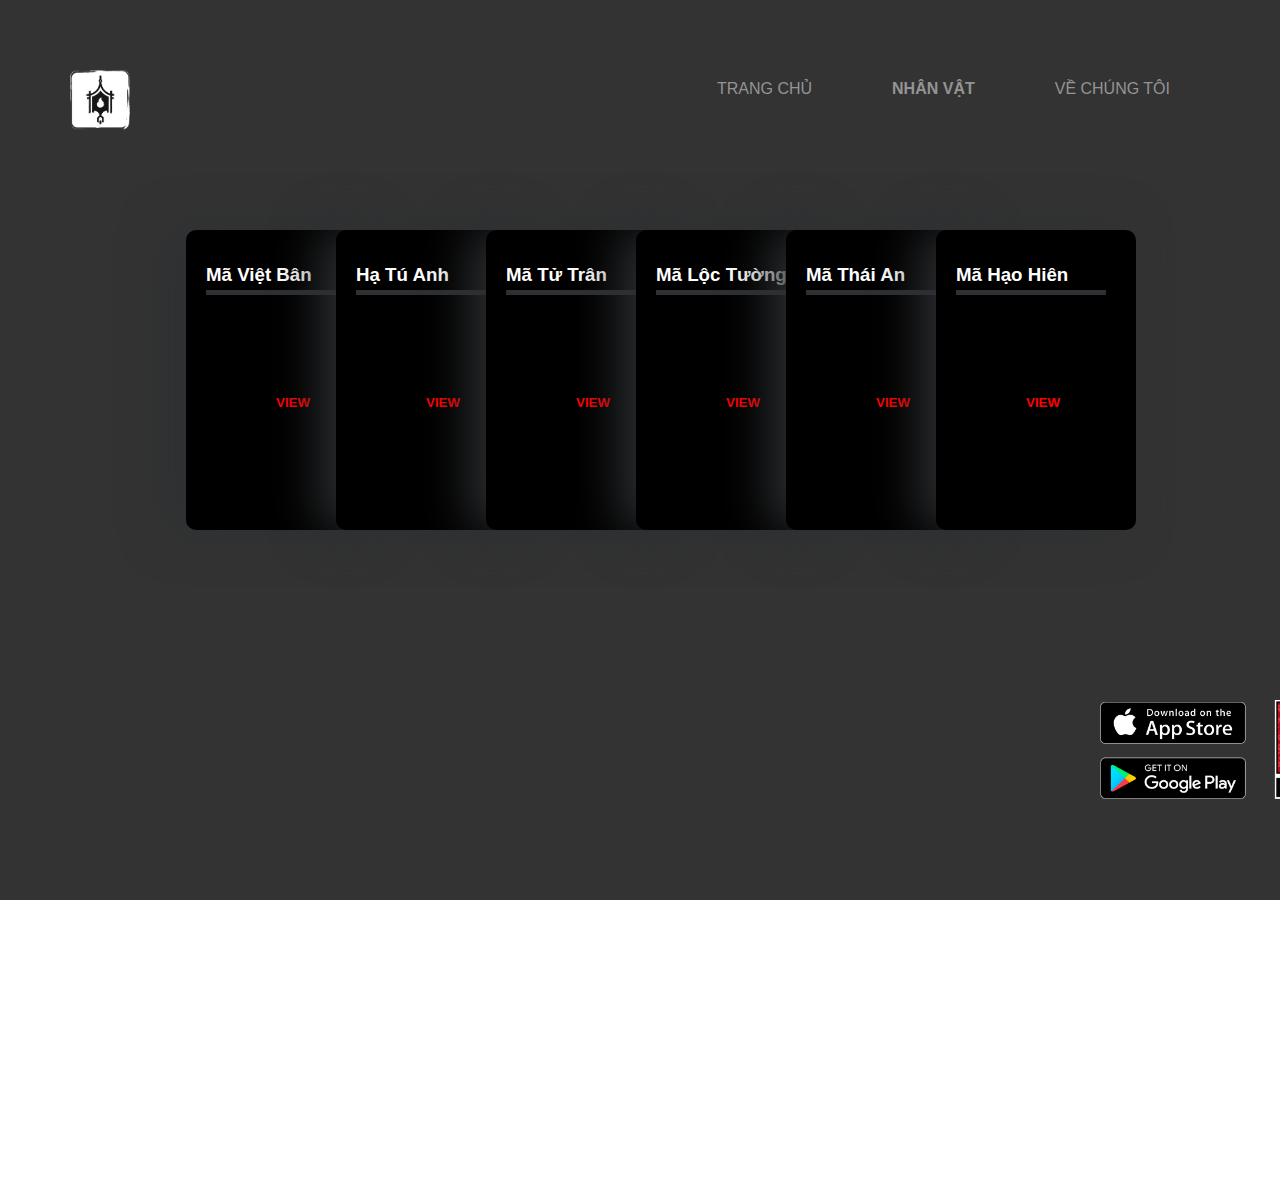
<file: character.html>
<!doctype html>
<html>
<head>
<meta charset="utf-8">
<title>nhanvat</title>
<link rel="stylesheet" href="css/css character.css">
<link rel="stylesheet" href="css/all.min.css">
<link rel="stylesheet" href="css/style.css">
<link rel="stylesheet" href="css/thu-vien-css.css">

</head>
		 <section class="new">

<header>
  <div class="container d-flex justify-between">
    <div class="logo"><a href="index.html"><img src="image/Asset 5@2x.png" alt="" class="logo-image"></a></div>
    <div class="menu">
      <ul>
        <li><a href="index.html" >TRANG CHỦ</a></li>
        <li><a href="character.html" style="font-weight: bold;">NHÂN VẬT</a> </li>
        <li><a href="vechungtoi.html" >VỀ CHÚNG TÔI</a></li>
      </ul>
    </div>
  </div>
</header>
	<main>
 
    <div class="contain">
        <div class="card">
          <h3 class="title">Mã Việt Bân</h3>
          <div class="bar">
            <div class="emptybar"></div>
            <div class="filledbar"></div>
			 <div class="noidung2"><button class="button"><span>VIEW</span></button></div>
			  <div class="noidung-container"><div class="noidung">
			  <p>Lãnh đạo gia tộc với hai mặt trái ngược <br><br> Với tính cách nghiêm khắc và những yêu cầu cao đối với con cái, ông được coi là một minh chứng về sự phức tạp của con người, khi những phẩm chất tốt đẹp như nghiêm khắc, trách nhiệm lại khiến cho gia đình lâm vào bi kịch tột cùng. </p>
			  
			<div class="image">
        <img src="image/Char-Dad.png" alt="" style="image-size">
      </div></div></div>
          </div> </div>
     
		
		
 <div class="card">
          <h3 class="title">Hạ Tú Anh</h3>
          <div class="bar">
            <div class="emptybar"></div>
            <div class="filledbar"></div>
			 <div class="noidung2"><button class="button"><span>VIEW</span></button></div>
			  <div class="noidung-container"><div class="noidung">
			  <p>Người phụ nữ hạnh phúc của gia đình khiến người khác phải hoài nghi <br><br> Dưới ngôi nhà ấy, trong khi bà liên tục đắm chìm trong những thú vui và sự hưởng thụ bề ngoài, bà lãng quên bỏ bê việc chăm sóc gia đình của mình. Trách nhiệm của ngưởi mẹ sẽ ở đâu? </p>
			  
			<div class="image">
        <img src="image/Char-Mom.png" alt="" style="image-size">
      </div></div></div>
          </div> </div> <div class="card">
          <h3 class="title">Mã Tử Trân</h3>
          <div class="bar">
            <div class="emptybar"></div>
            <div class="filledbar"></div>
			 <div class="noidung2"><button class="button"><span>VIEW</span></button></div>
			  <div class="noidung-container"><div class="noidung">
			  <p>Là báu vật quý giá, niềm hy vọng của bố mẹ. <br><br> Số phận nghiệt ngã của Tử Trân đã bị cuốn vào lòng xoáy của bi kịch gia đình. Chính người cha trao cho cô những yêu thương, kỳ vọng lại trở thành kẻ đoạt mạng con gái mình - một hành động ác độc và không thể tha thứ. </p>
			  
			<div class="image">
        <img src="image/Char-Main.png" alt="" style="image-size">
      </div></div></div>
          </div> </div> <div class="card">
          <h3 class="title">Mã Lộc Tường</h3>
          <div class="bar">
            <div class="emptybar"></div>
            <div class="filledbar"></div>
			 <div class="noidung2"><button class="button"><span>VIEW</span></button></div>
			  <div class="noidung-container"><div class="noidung">
			  <p>Phúc lộc và sự tốt lành của gia đình Mã Gia. <br><br> Là con trai cả đầu lòng và được yêu thương chiều chuộng, Lộc Tường từng được kỳ vọng sẽ mang lại nhiều niềm vui và hạnh phúc cho gia đình. Tuy nhiên, số phận nghiệt ngã đã cuốn Lộc Tường vào vòng xoáy của bi kịch gia đình. </p>
			  
			<div class="image">
        <img src="image/question mark2.png" alt="" style="image-size">
      </div></div></div>
          </div> </div> <div class="card">
          <h3 class="title">Mã Thái An</h3>
          <div class="bar">
            <div class="emptybar"></div>
            <div class="filledbar"></div>
			 <div class="noidung2"><button class="button"><span>VIEW</span></button></div>
			  <div class="noidung-container"><div class="noidung">
			  <p>Khi phúc cầu thái bình, an yên bị xé nát <br><br> Mất đi cái tên Thái An an lành, cô bé trở thành nạn nhân của một bi kịch gia đình không thể tha thứ. Bi kịch này không chỉ khiến gia đình Mã Gia chìm trong vực thẳm tuyệt vọng, mà còn gây chấn động dư luận, phá vỡ niềm tin của cộng đồng. </p>
			  
			<div class="image">
        <img src="image/question mark2.png" alt="" style="image-size">
      </div></div></div>
          </div> </div> <div class="card">
          <h3 class="title">Mã Hạo Hiên</h3>
          <div class="bar">
            <div class="emptybar"></div>
            <div class="filledbar"></div>
			 <div class="noidung2"><button class="button"><span>VIEW</span></button></div>
			  <div class="noidung-container"><div class="noidung">
			  <p>Sự quang minh, lỗi lạc của gia đình bị dập tắt <br><br> Trẻ em luôn kỳ vọng sẽ được bảo vệ và yêu thương từ gia đình mình. Câu chuyện về Hạo Hiên là một bài học cay đắng về hậu quả khủng khiếp của sự mất kiểm soát cảm xúc và bạo lực gia đình.</p>
			  
			<div class="image">
        <img src="image/question mark2.png" alt="" style="image-size">
      </div></div></div>
          </div> </div></div>
		</main>
       </section> 
	
	<footer2>
<div class="hinh"><a href=""><img src="image/Frame 5.png" alt="" class="hinhdownload"></a>
	</div>
	</footer2>
  
<body>
</body>
</html>
</file>
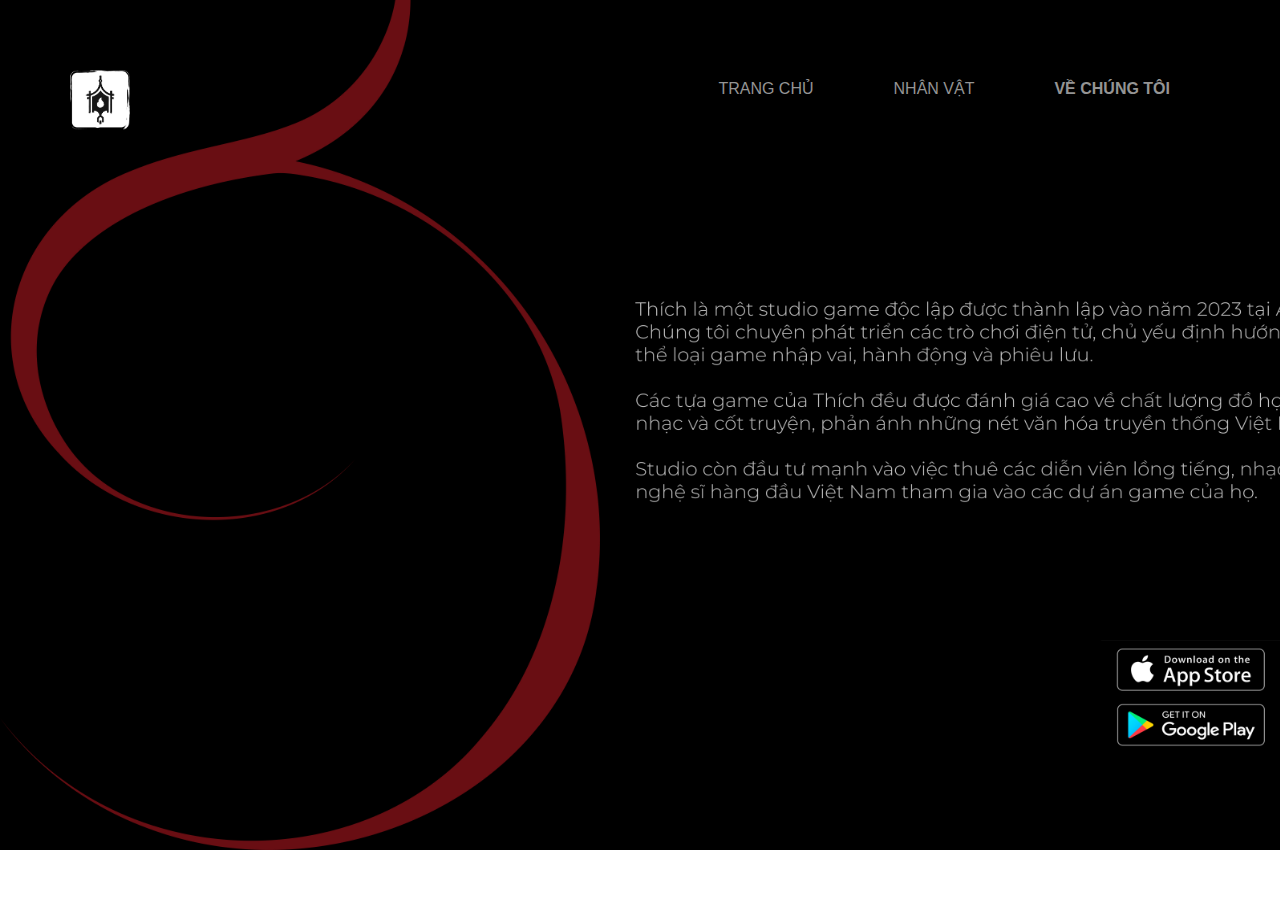
<file: vechungtoi.html>
<!doctype html>
<html>
<head>
<meta charset="utf-8">
<title>Untitled Document</title>
<link rel="stylesheet" href="css/all.min.css">
<link rel="stylesheet" href="css/style.css">
<link rel="stylesheet" href="css/thu-vien-css.css">
<link rel="preconnect" href="https://fonts.googleapis.com">
<link rel="preconnect" href="https://fonts.gstatic.com" crossorigin>
<link href="https://fonts.googleapis.com/css2?family=Roboto&display=swap" rel="stylesheet">
</head>
<body>
<header>
  <div class="container d-flex justify-between">
    <div class="logo"><a href="trangchu.html"><img src="image/Asset 5@2x.png" alt="" class="logo-image"></a></div>
    <div class="menu">
      <ul>
        <li><a href="trangchu.html" >TRANG CHỦ</a></li>
        <li><a href="character.html">NHÂN VẬT</a> </li>
        <li><a href="vechungtoi.html" style="font-weight: bold;">VỀ CHÚNG TÔI</a></li>
      </ul>
    </div>
  </div>
</header>
<div class="banner">
 <img width="1540" height="850" src="image/Slide 16_9 - 31.jpg" alt="">

	</div>
	

<main>
	</main>
</body>
</html>
</file>
<file: css/css character.css>
.new {
	 margin-top: 0px; 
	 background-image: linear-gradient(rgba(0, 0, 0, 0.8), rgba(0, 0, 0, 0.8)), url(https://wallpaperaccess.com/full/756054.jpg);
	 min-height: 1200px;
	 background-attachment: fixed;
	 background-position: center;
	 background-repeat: no-repeat;
	 background-size: 100%;
	 position: relative
}

 .contain {
	 position: absolute;
	 height: 300px;
	 width: 1400px;
	 left: calc(20% - 70px);
	 right: calc(20% - 100px);
	 display: flex;
}
 .noidung {
	 position: absolute;
	 height: 200px;
	 width: 260px;
	   display: none;
	 flex-direction: column;
     justify-content: space-between;
     align-items: center;
	 background-color: #000000
}
.noidung2 {
	 position: absolute;
	 height: 300px;
	 width: 260px;
}
.noidung2:hover{
	 position: absolute;
	 height: 300px;
	 width: 260px;
	display: none;
}
.noidung:hover{
	opacity: 100%
}
.card:hover .noidung {
  display: block;
}
.noidung p{
	color: white;
	 font-size: 10px;
	 position: absolute;
	text-align: left;
}
 .card {
	 display: flex;
	 height: 300px;
	 width: 200px;
	 background-color: black;
	 border-radius: 10px;
	 box-shadow: -1rem 0 3rem #2e3033;
	/* margin-left: -50px;
	 */
	 transition: 0.4s ease-out;
	 position: relative;
	 left: 0px;
}
 .card:not(:first-child) {
	 margin-left: -50px;
}
 .card:hover {
	 transform: translateY(-20px);
	 transition: 0.4s ease-out;
	 width: 300px;
	 height: auto;
}
 .card:hover ~ .card {
	 position: relative;
	 left: 50px;
	 transition: 0.4s ease-out;
	 
}
.image{
	background-attachment: none;
	padding-top: 90px;
  text-align: center;
	  background-color: transparent;

}
.image img {
  width: 100px;
  height: auto;
		background-attachment: none;
		  background-color: transparent;

}
.image:hover{
	opacity: 100%;
	transition: 0.4s ease-out;
}
 .title {
	 color: white;
	 font-style: bold;
	 position: absolute;
	 left: 20px;
	 top: 15px;
}
.title:hover{
text-align: center;}
 .bar {
	 position: absolute;
	 top: 60px;
	 left: 20px;
	 height: 5px;
	 width: 150px;
}
 .emptybar {
	 background-color: #2e3033;
	 width: 100%;
	 height: 100%;
}
 .filledbar {
	 position: absolute;
	 top: 0px;
	 z-index: 3;
	 width: 0px;
	 height: 100%;
	 background: red;
	 background: linear-gradient(90deg, red 0%, black 65%, black 100%);
	 transition: 0.6s ease-out;
}
 .card:hover .filledbar {
	 width: 180px;
	 transition: 0.4s ease-out;
}
 .button {
	 margin-top: 30px;
	 background-color: black;
	 border: none;
	 color: red;
	 font-weight: 700;
	 padding: 70px;
}
 .button span {
	 cursor: pointer;
	 display: inline-block;
	 position: relative;
	 -webkit-transition: 0.5s;
	 transition: 0.5s;
}
 .button-top span:after {
	 content: '\00bb';
	 position: absolute;
	 opacity: 0;
	 top: 0;
	 right: -20px;
	 -webkit-transition: 0.5s;
	 transition: 0.5s;
}
 .button:hover span {
	 padding-right: 25px;
	 display: none;
}
 .button:hover span:after {
	 opacity: 0%;
	 right: 0;
}
</file>
<file: css/style.css>
@charset "utf-8";
/* CSS Document */
header{
	width: 100%; height: 100px; position: absolute; left: 0px; top: 70px; z-index: 2
}
footer{
	width: 100%; height: 100px; position: absolute; left: 500px; bottom: 100px; z-index: 2
}
footer2{
	width: 100%; height: 100px; position: absolute; left: 1100px; bottom: 100px; z-index: 2
}
main{
	width: 100%; min-height: 500px; top: 230px; position: absolute;

}
body{
	margin: 0
}
.text-vang{
	color: #E6F401; display: block
}
.banner{
	width: 100%; min-height: 300px; position: relative/* box cha*/
}
.caption{
	width: 40%; position: absolute/*box con*/; top: 40%; left: 35%; text-align: center
}
.caption2{
	width: 10%; position: fixed; top: 90%; left: 90%
}
.montserrat-regular {
  font-family: 'Montserrat Medium'sans-serif;
  font-weight: 400;
  font-style: normal;
}
body{
font-family: 'Montserrat', sans-serif;
  font-size: 16px; color: #F3F3F3; margin: 0
}
.m1-10{
	margin-left:10px
}
.logo{
	display: flex;
  align-items: left;
}
.logo-image {
  max-width: 60px; /* Adjust the width as needed */
  height: auto; /* This will maintain the aspect ratio */
}
.menu{
	padding-top: 0px
}
.logo a{
	text-decoration: none; font-size: 30px; color: #F7D236; font-weight: bold
}
.logo a:hover{
	color: red
}
.menu ul{
	margin: 0; padding: 0; list-style: none;display: flex
}
.menu ul li a{
	text-decoration: none;padding: 10px 40px; color: #949494; display:  block
}
.menu ul li a:hover{
	 font-weight: bold; color: red
}
/*sub menu*/
.menu ul li{
	position: relative
}
.menu .submenu{
	position: absolute;display: flex;flex-direction: column; background-color: #C4C4C4; display: none; border-radius: 5px; box-shadow: 5px 5px 5px gray
}
.menu .submenu li a{
	width: 200px;
}
.hinhdownload{
	width: 250px
}
.hinh18{
	width: 80px
}
.menu .submenu li{
	border-bottom: 1px solid #272727
}
.menu li:hover .submenu{
	display: block
}


.text-do{
	color: red
}
.vien{
	border: 1px solid darkred; border-radius: 5px; padding: 10px; position: relative; width: 100%; overflow: hidden
}
.icon{
	position: absolute; width: 80%; display: flex; justify-content: space-around; height: 40px; left: 10%; top: -20%; transition: all 1s
}
.icon a{
	width: 40px; height: 40px; background-color: darkred; border-radius: 50%; display: flex; justify-content: center; align-items: center; text-decoration: none; color: white
}
.icon a:hover{
	background-color: #F3F3F3; color: darkred
}
.vien:hover .icon{
	top: 35%; 
}
</file>
<file: css/thu-vien-css.css>
@charset "utf-8";
/* CSS Document */
*{ box-sizing: border-box}
.container{ width: 1140px; margin: auto}
.img-100{ width: 100%; height: auto}
.img-circle{ border-radius: 50%}
.row{ display: flex; flex-wrap: wrap}
.col-1 {width: 8.33%;}
.col-2 {width: 16.66%;}
.col-3 {width: 25%;}
.col-4 {width: 33.33%;}
.col-5 {width: 41.66%;}
.col-6 {width: 50%;}
.col-7 {width: 58.33%;}
.col-8 {width: 66.66%;}
.col-9 {width: 75%;}
.col-10 {width: 83.33%;}
.col-11 {width: 91.66%;}
.col-12 {width: 100%;}
[class*="col-"] {
  padding: 15px;
  
}
.py-50{ padding: 50px}
.p-0{ padding: 0}
.my-30{ margin-top: 30px; margin-bottom: 30px}
.mx-auto { margin-left: auto; margin-right: auto}
.text-right{ text-align: right}
.text-center { text-align: center}
.d-flex{ display: flex}
.d-block{ display:block}
.d-none{ display: none}
.justify-center{ justify-content: center}
.justify-between{ justify-content: space-between}
.justify-around{ justify-content: space-around}
.btn-fill-primary
{
    background-color:#F87503;
    padding: 10px 20px;
    color: #fff;
    border-radius: 5px;
    cursor: pointer;
    text-transform: uppercase;
     border: 2px solid #F87503;
}
.btn-fill-primary:hover{
     background-color:#Ff0;
    color: #333
}
.btn-outline-primary
{
    border: 2px solid #F87503;
    background: none;
    padding: 10px 20px;
    color: #fff;
    border-radius: 5px;
    cursor: pointer;
    text-transform: uppercase
}
.btn-outline-primary:hover{
     background-color:#F87503;
    }
</file>
